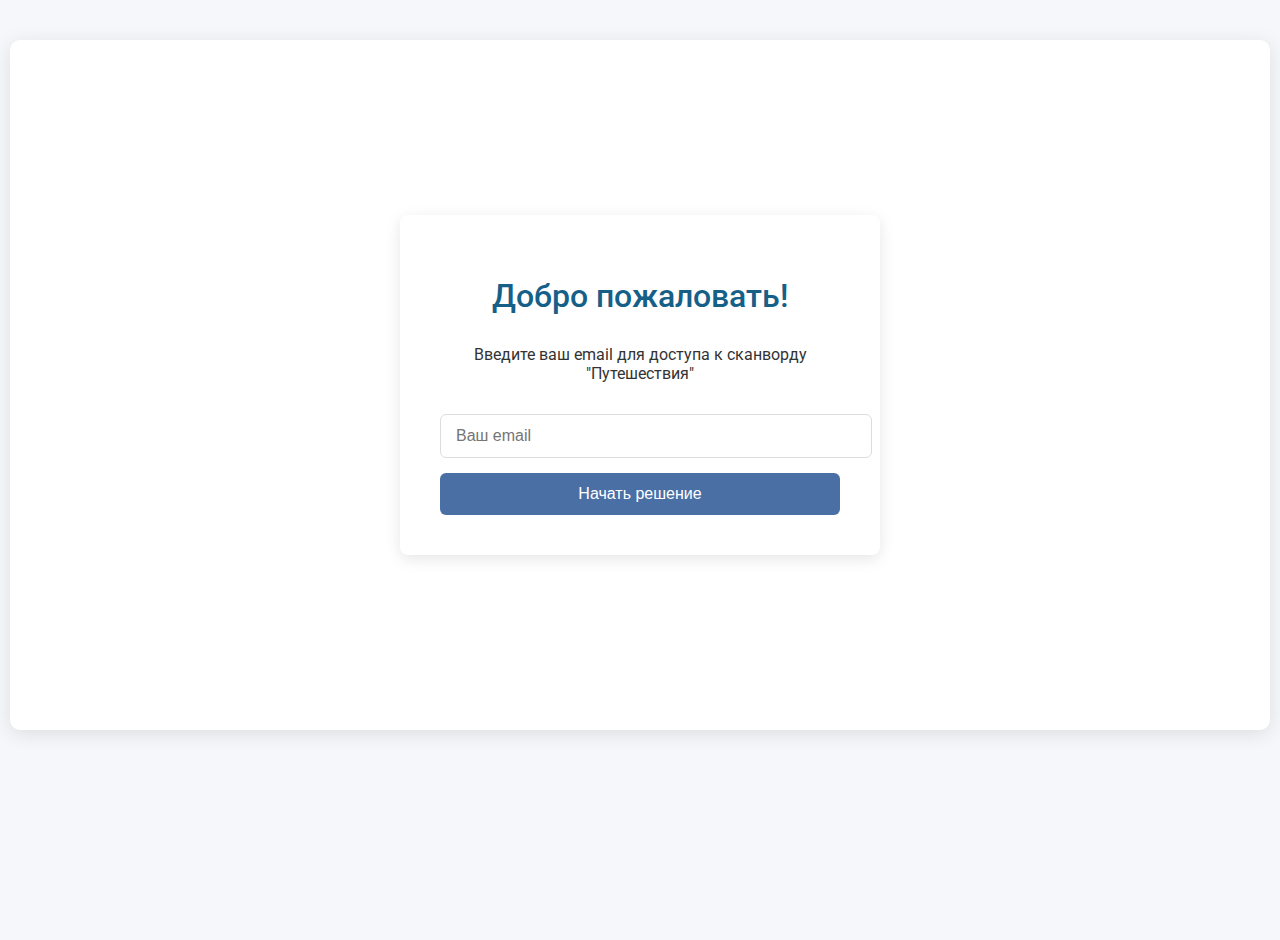
<file: index.html>
<!DOCTYPE html>
<html lang="ru">
<head>
    <meta charset="UTF-8">
    <meta name="viewport" content="width=device-width, initial-scale=1.0">
    <title>Сканворд "Путешествия"</title>
    <link rel="stylesheet" href="https://fonts.googleapis.com/css2?family=Roboto:wght@300;400;500;700&display=swap">
    <link rel="stylesheet" href="styles.css">
</head>
<body>
<div class="container">
    <div id="auth-container">
        <div class="auth-form">
            <h1>Добро пожаловать!</h1>
            <p>Введите ваш email для доступа к сканворду "Путешествия"</p>
            <form id="auth-form">
                <input type="email" id="email" placeholder="Ваш email" required>
                <button type="submit">Начать решение</button>
            </form>
        </div>
    </div>

    <div id="crossword-container">
        <div class="crossword-header">
            <div class="user-info">
                <div class="user-avatar" id="user-avatar">U</div>
                <span id="user-email"></span>
            </div>
            <button id="logout-btn">Выйти</button>
        </div>

        <div class="level-selector">
            <button class="level-btn active" data-level="1">Уровень 1 (Легкий)</button>
            <button class="level-btn" data-level="2">Уровень 2 (Средний)</button>
        </div>

        <div class="crossword-wrapper">
            <div id="crossword"></div>

            <div class="clues-panel">
                <div class="clues-section">
                    <h3>По горизонтали:</h3>
                    <div id="across-clues"></div>
                </div>
                <div class="clues-section">
                    <h3>По вертикали:</h3>
                    <div id="down-clues"></div>
                </div>
            </div>
        </div>

        <div class="controls">
            <button class="control-btn" id="reveal-btn">Показать ответ</button>
            <button class="control-btn" id="new-game-btn">Новая игра</button>
        </div>
    </div>
</div>

<script src="https://code.jquery.com/jquery-3.6.0.min.js"></script>
<script src="script.js"></script>
</body>
</html>
</file>
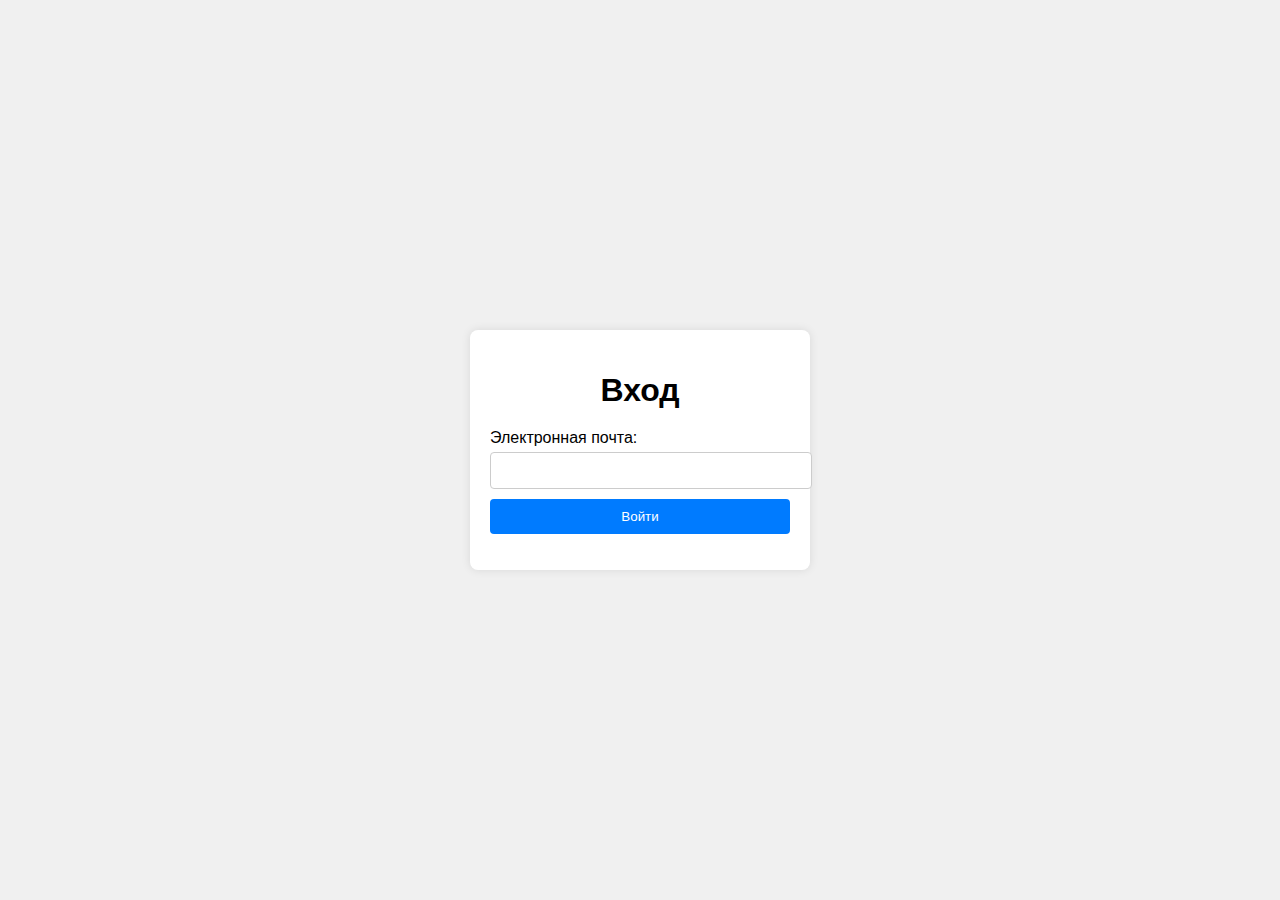
<file: public/index.html>
<!DOCTYPE html>
<html lang="ru">
<head>
    <meta charset="UTF-8">
    <title>Вход по электронной почте</title>
    <style>
        body {
            font-family: Arial, sans-serif;
            background-color: #f0f0f0;
            display: flex;
            justify-content: center;
            align-items: center;
            height: 100vh;
            margin: 0;
        }

        .container {
            background-color: #fff;
            padding: 20px;
            border-radius: 8px;
            box-shadow: 0 0 10px rgba(0, 0, 0, 0.1);
            width: 300px;
        }

        h1 {
            text-align: center;
            margin-bottom: 20px;
        }

        label {
            display: block;
            margin-bottom: 5px;
        }

        input[type="email"] {
            width: 100%;
            padding: 10px;
            margin-bottom: 10px;
            border: 1px solid #ccc;
            border-radius: 4px;
        }

        button {
            width: 100%;
            padding: 10px;
            background-color: #007bff;
            color: #fff;
            border: none;
            border-radius: 4px;
            cursor: pointer;
        }

        button:hover {
            background-color: #0056b3;
        }

        #message {
            text-align: center;
            margin-top: 10px;
        }

        .error {
            color: red;
        }
    </style>
</head>
<body>
<div class="container">
    <h1>Вход</h1>
    <form id="loginForm">
        <label for="email">Электронная почта:</label>
        <input type="email" id="email" name="email" required>
        <button type="submit">Войти</button>
    </form>
    <p id="message"></p>
    <p class="error" style="display: none;"></p> <!-- Скрытый элемент для линтера -->
</div>
<script>
    // Обработка отправки формы
    document.getElementById('loginForm').addEventListener('submit', async (event) => {
        event.preventDefault();
        const email = document.getElementById('email').value;
        const messageElement = document.getElementById('message');

        try {
            const response = await fetch('/send-login-link', {
                method: 'POST',
                headers: {
                    'Content-Type': 'application/json'
                },
                body: JSON.stringify({ email })
            });
            const data = await response.json();
            if (response.ok && data.success) {
                window.location.href = data.redirect; // Перенаправление на dashboard
            } else {
                messageElement.textContent = data.message;
                messageElement.classList.add('error');
            }
        } catch (error) {
            messageElement.textContent = 'Ошибка подключения к серверу';
            messageElement.classList.add('error');
        }
    });
</script>
</body>
</html>
</file>
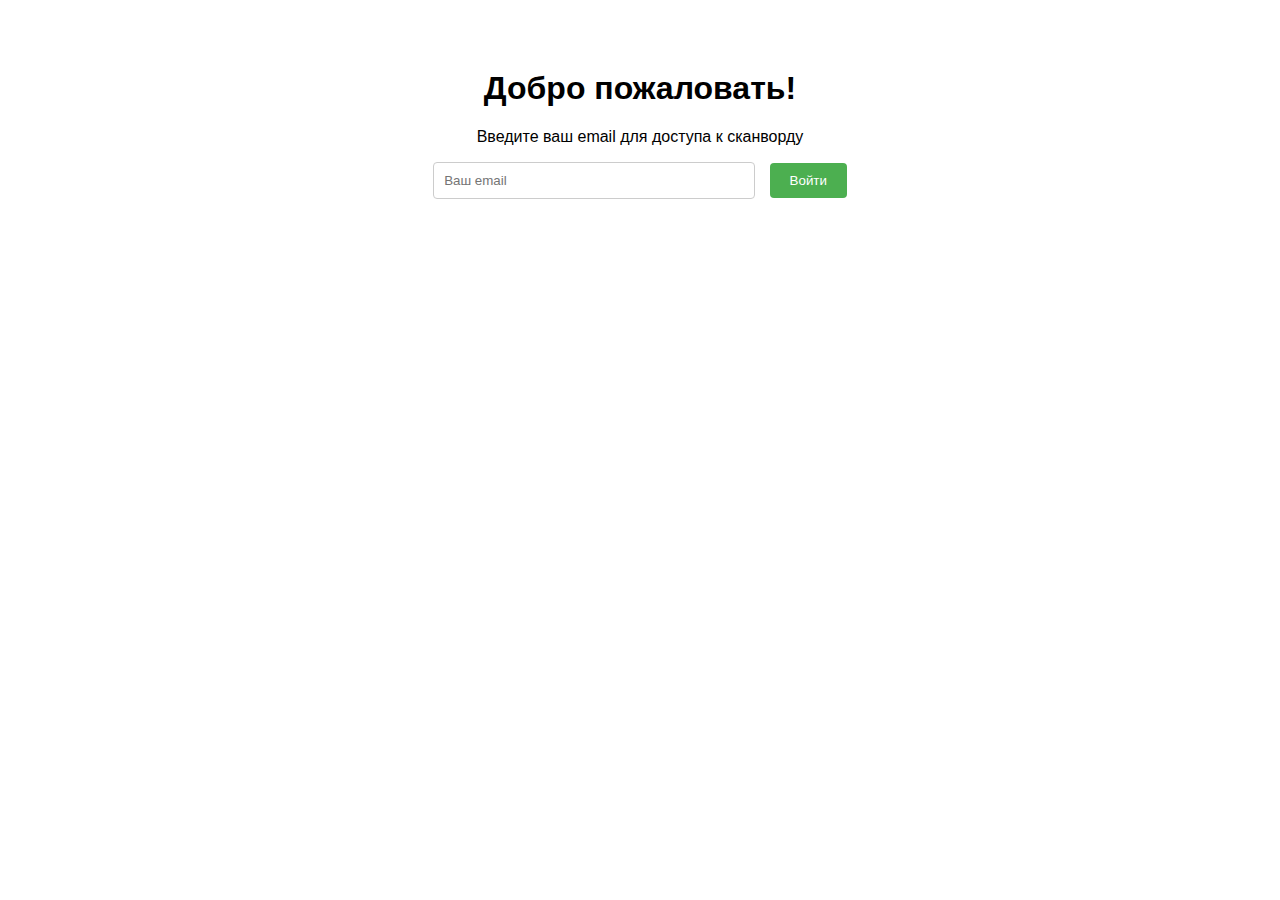
<file: PythonProject/index.html>
<!DOCTYPE html>
<html lang="ru">
<head>
    <meta charset="UTF-8">
    <meta name="viewport" content="width=device-width, initial-scale=1.0">
    <title>Сканворд онлайн</title>
    <link rel="stylesheet" href="style.css">
    <script src="https://code.jquery.com/jquery-3.6.0.min.js"></script>
</head>
<body>
    <div id="auth-container">
        <h1>Добро пожаловать!</h1>
        <p>Введите ваш email для доступа к сканворду</p>
        <form id="auth-form">
            <input type="email" id="email" placeholder="Ваш email" required>
            <button type="submit">Войти</button>
        </form>
    </div>

    <div id="crossword-container" style="display: none;">
        <h1>Сканворд</h1>
        <div id="crossword"></div>
        <button id="logout-btn">Выйти</button>
    </div>

    <script src="script.js"></script>
</body>
</html>
</file>
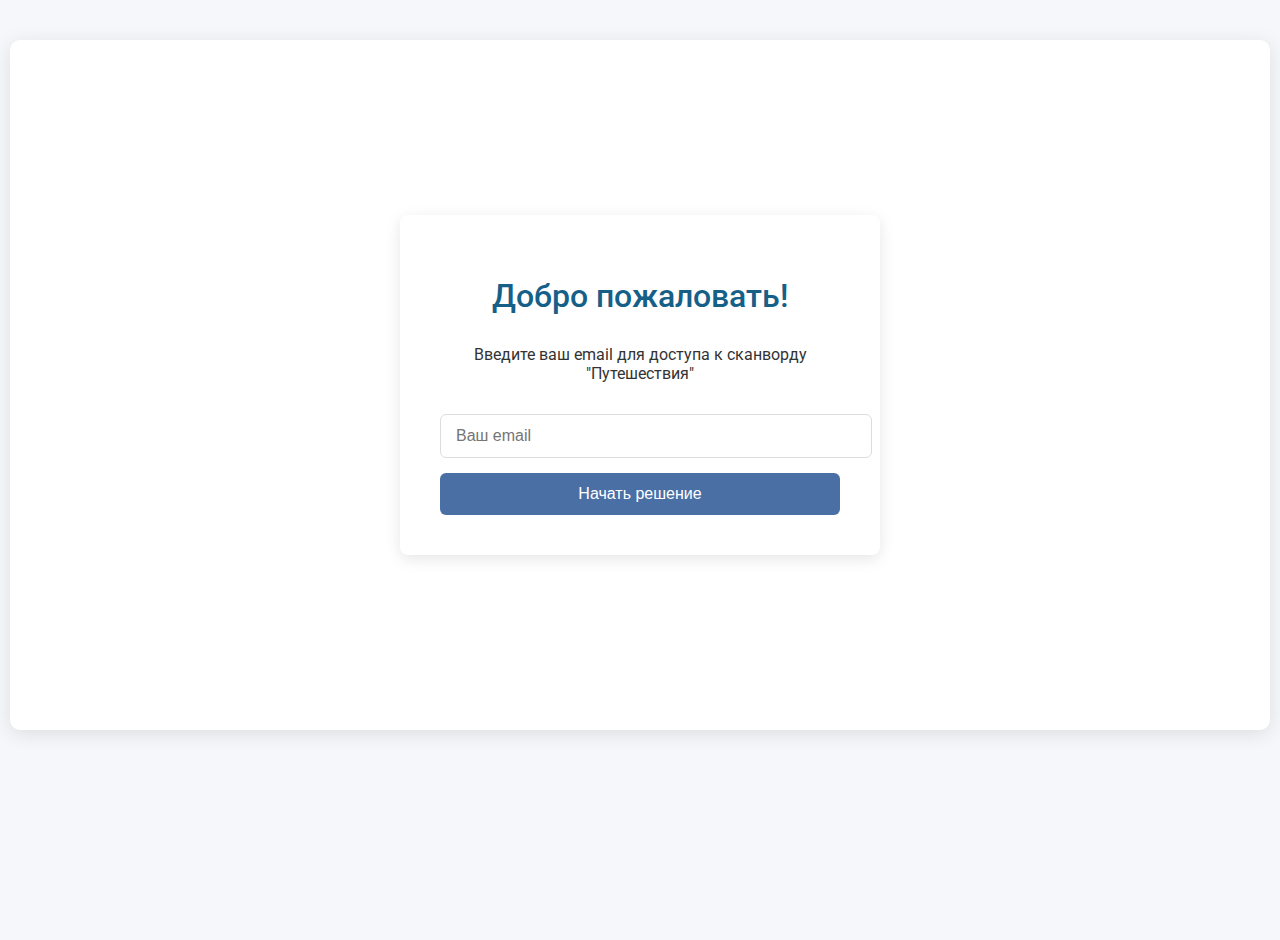
<file: 1.html>
<!DOCTYPE html>
<html lang="ru">
<head>
    <meta charset="UTF-8">
    <meta name="viewport" content="width=device-width, initial-scale=1.0">
    <title>Сканворд "Путешествия"</title>
    <link rel="stylesheet" href="https://fonts.googleapis.com/css2?family=Roboto:wght@300;400;500;700&display=swap">
    <link rel="stylesheet" href="style.css">
</head>
<body>
<div class="container">
    <div id="auth-container">
        <div class="auth-form">
            <h1>Добро пожаловать!</h1>
            <p>Введите ваш email для доступа к сканворду "Путешествия"</p>
            <form id="auth-form">
                <input type="email" id="email" placeholder="Ваш email" required>
                <button type="submit">Начать решение</button>
            </form>
        </div>
    </div>

    <div id="crossword-container">
        <div class="crossword-header">
            <div class="user-info">
                <div class="user-avatar" id="user-avatar">U</div>
                <div>
                    <span id="user-email"></span>
                    <div class="coin-balance">
                        🪙 <span id="user-coins">0</span>
                    </div>
                </div>
            </div>
            <button id="logout-btn">Выйти</button>
        </div>

        <div class="level-selector">
            <button class="level-btn active" data-level="1">Уровень 1 (Легкий)</button>
            <button class="level-btn" data-level="2">Уровень 2 (Средний)</button>
        </div>

        <div class="crossword-wrapper">
            <div id="crossword"></div>

            <div class="clues-panel">
                <div class="clues-section">
                    <h3>По горизонтали:</h3>
                    <div id="across-clues"></div>
                </div>
                <div class="clues-section">
                    <h3>По вертикали:</h3>
                    <div id="down-clues"></div>
                </div>
            </div>
        </div>

        <div class="controls">
            <button class="control-btn" id="reveal-btn">Показать ответ</button>
            <button class="control-btn" id="new-game-btn">Новая игра</button>
        </div>
    </div>
</div>

<script src="https://code.jquery.com/jquery-3.6.0.min.js"></script>
<script src="script.js"></script>
</body>
</html>
</file>
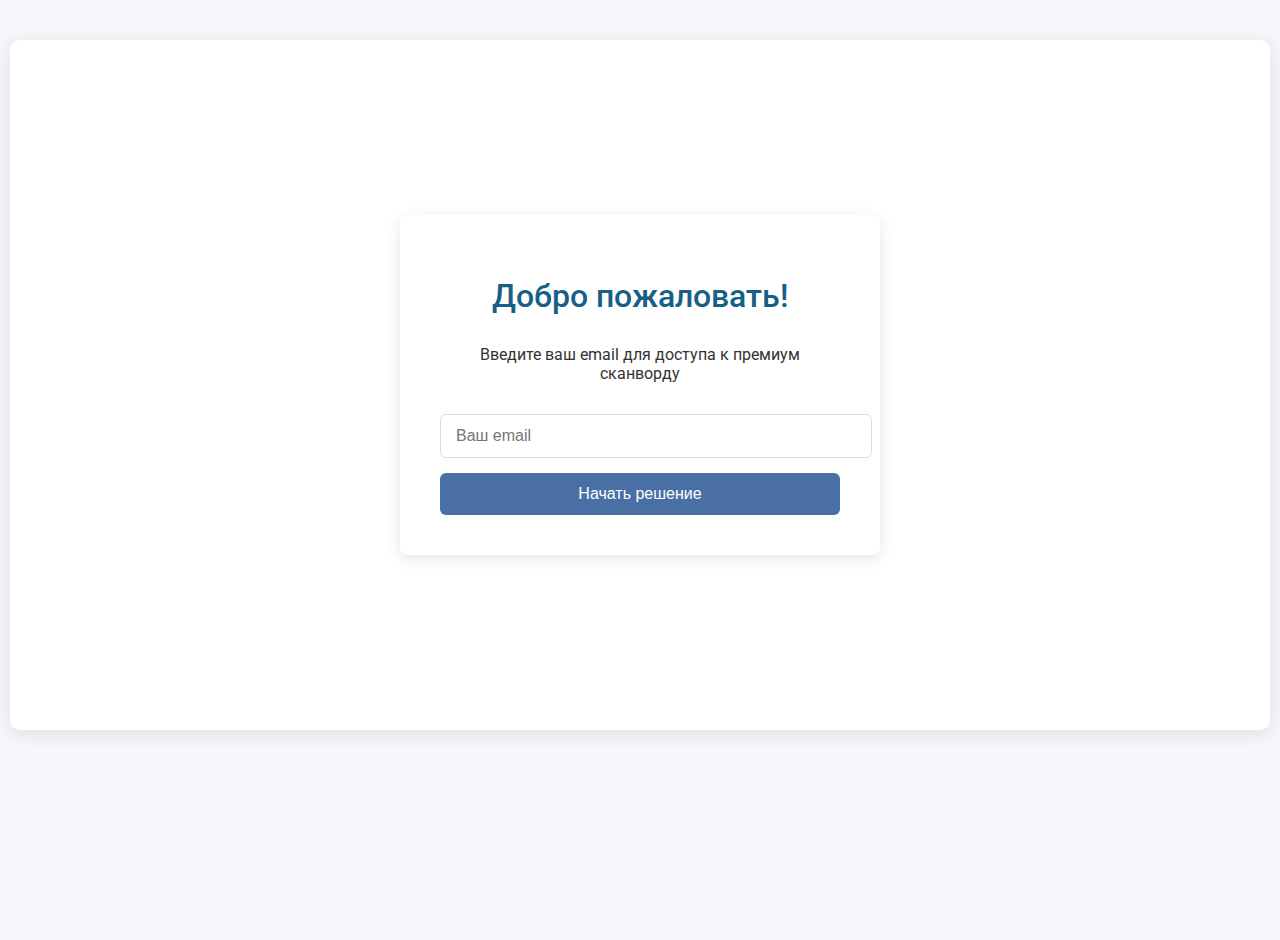
<file: croswodr.html>
<!DOCTYPE html>
<html lang="ru">
<head>
    <meta charset="UTF-8">
    <meta name="viewport" content="width=device-width, initial-scale=1.0">
    <title>Премиум Сканворд</title>
    <link rel="stylesheet" href="https://fonts.googleapis.com/css2?family=Roboto:wght@300;400;500;700&display=swap">
    <style>
        :root {
            --primary-color: #4a6fa5;
            --secondary-color: #166088;
            --accent-color: #4fc3f7;
            --text-color: #333;
            --light-bg: #f5f7fa;
            --cell-size: 35px;
            --correct-color: #4CAF50;
            --incorrect-color: #f44336;
        }

        body {
            font-family: 'Roboto', sans-serif;
            background-color: var(--light-bg);
            color: var(--text-color);
            margin: 0;
            padding: 20px;
            display: flex;
            flex-direction: column;
            align-items: center;
            min-height: 100vh;
        }

        .container {
            width: 100%;
            max-width: 1200px;
            background: white;
            border-radius: 10px;
            box-shadow: 0 4px 20px rgba(0, 0, 0, 0.1);
            padding: 30px;
            margin-top: 20px;
        }

        h1 {
            color: var(--secondary-color);
            text-align: center;
            margin-bottom: 30px;
            font-weight: 500;
        }

        /* Стили авторизации */
        #auth-container {
            display: flex;
            flex-direction: column;
            align-items: center;
            justify-content: center;
            height: 70vh;
        }

        .auth-form {
            background: white;
            padding: 40px;
            border-radius: 8px;
            box-shadow: 0 4px 15px rgba(0, 0, 0, 0.1);
            width: 100%;
            max-width: 400px;
            text-align: center;
        }

        .auth-form input {
            width: 100%;
            padding: 12px 15px;
            margin: 15px 0;
            border: 1px solid #ddd;
            border-radius: 6px;
            font-size: 16px;
            transition: border 0.3s;
        }

        .auth-form input:focus {
            border-color: var(--primary-color);
            outline: none;
        }

        .auth-form button {
            width: 100%;
            padding: 12px;
            background: var(--primary-color);
            color: white;
            border: none;
            border-radius: 6px;
            font-size: 16px;
            cursor: pointer;
            transition: background 0.3s;
        }

        .auth-form button:hover {
            background: var(--secondary-color);
        }

        /* Стили сканворда */
        #crossword-container {
            display: none;
        }

        .crossword-header {
            display: flex;
            justify-content: space-between;
            align-items: center;
            margin-bottom: 20px;
        }

        .user-info {
            display: flex;
            align-items: center;
            gap: 10px;
        }

        .user-avatar {
            width: 40px;
            height: 40px;
            background: var(--primary-color);
            color: white;
            border-radius: 50%;
            display: flex;
            align-items: center;
            justify-content: center;
            font-weight: bold;
        }

        #logout-btn {
            background: #e74c3c;
            color: white;
            border: none;
            padding: 8px 16px;
            border-radius: 6px;
            cursor: pointer;
            transition: background 0.3s;
        }

        #logout-btn:hover {
            background: #c0392b;
        }

        .crossword-wrapper {
            display: flex;
            gap: 30px;
            flex-wrap: wrap;
        }

        #crossword {
            display: grid;
            grid-template-columns: repeat(20, var(--cell-size));
            grid-template-rows: repeat(20, var(--cell-size));
            gap: 2px;
            margin: 0 auto;
        }

        .cell {
            width: var(--cell-size);
            height: var(--cell-size);
            border: 1px solid #ddd;
            display: flex;
            align-items: center;
            justify-content: center;
            background-color: white;
            position: relative;
            font-weight: bold;
            transition: all 0.2s;
        }

        .cell:hover {
            transform: scale(1.05);
            z-index: 1;
            box-shadow: 0 0 10px rgba(0, 0, 0, 0.1);
        }

        .cell input {
            width: 100%;
            height: 100%;
            border: none;
            text-align: center;
            font-size: 18px;
            text-transform: uppercase;
            background: transparent;
            font-weight: bold;
        }

        .cell input:focus {
            outline: none;
            background-color: rgba(74, 111, 165, 0.1);
        }

        .cell.black {
            background-color: #2c3e50;
            border-color: #2c3e50;
        }

        .cell-number {
            position: absolute;
            top: 2px;
            left: 2px;
            font-size: 10px;
            color: var(--primary-color);
        }

        .clues-panel {
            flex: 1;
            min-width: 300px;
            background: white;
            padding: 20px;
            border-radius: 8px;
            box-shadow: 0 2px 10px rgba(0, 0, 0, 0.05);
        }

        .clues-section {
            margin-bottom: 20px;
        }

        .clues-section h3 {
            color: var(--secondary-color);
            border-bottom: 2px solid var(--accent-color);
            padding-bottom: 5px;
            margin-bottom: 15px;
        }

        .clue {
            margin-bottom: 8px;
            cursor: pointer;
            padding: 5px;
            border-radius: 4px;
            transition: background 0.2s;
        }

        .clue:hover {
            background: rgba(74, 111, 165, 0.1);
        }

        .clue-number {
            font-weight: bold;
            color: var(--primary-color);
            margin-right: 5px;
        }

        .active-clue {
            background: rgba(74, 111, 165, 0.2);
            font-weight: 500;
        }

        .controls {
            display: flex;
            justify-content: center;
            gap: 15px;
            margin-top: 30px;
        }

        .control-btn {
            padding: 10px 20px;
            background: var(--primary-color);
            color: white;
            border: none;
            border-radius: 6px;
            cursor: pointer;
            transition: background 0.3s;
        }

        .control-btn:hover {
            background: var(--secondary-color);
        }

        #reveal-btn {
            background: #FF9800;
        }

        #reveal-btn:hover {
            background: #F57C00;
        }

        #new-game-btn {
            background: #9C27B0;
        }

        #new-game-btn:hover {
            background: #7B1FA2;
        }

        .timer {
            font-size: 18px;
            font-weight: bold;
            color: var(--secondary-color);
            margin-left: auto;
        }

        .correct {
            color: var(--correct-color);
        }

        .incorrect {
            color: var(--incorrect-color);
        }

        @media (max-width: 768px) {
            :root {
                --cell-size: 30px;
            }

            .crossword-wrapper {
                flex-direction: column;
            }

            #crossword {
                grid-template-columns: repeat(15, var(--cell-size));
                grid-template-rows: repeat(15, var(--cell-size));
            }
        }
    </style>
</head>
<body>
    <div class="container">
        <div id="auth-container">
            <div class="auth-form">
                <h1>Добро пожаловать!</h1>
                <p>Введите ваш email для доступа к премиум сканворду</p>
                <form id="auth-form">
                    <input type="email" id="email" placeholder="Ваш email" required>
                    <button type="submit">Начать решение</button>
                </form>
            </div>
        </div>

        <div id="crossword-container">
            <div class="crossword-header">
                <div class="user-info">
                    <div class="user-avatar" id="user-avatar">U</div>
                    <span id="user-email"></span>
                </div>
                <div class="timer" id="timer">00:00:00</div>
                <button id="logout-btn">Выйти</button>
            </div>

            <div class="crossword-wrapper">
                <div id="crossword"></div>

                <div class="clues-panel">
                    <div class="clues-section">
                        <h3>По горизонтали:</h3>
                        <div id="across-clues"></div>
                    </div>
                    <div class="clues-section">
                        <h3>По вертикали:</h3>
                        <div id="down-clues"></div>
                    </div>
                </div>
            </div>

            <div class="controls">
                <button class="control-btn" id="check-btn">Проверить</button>
                <button class="control-btn" id="reveal-btn">Показать ответ</button>
                <button class="control-btn" id="new-game-btn">Новая игра</button>
            </div>
        </div>
    </div>

    <script src="https://code.jquery.com/jquery-3.6.0.min.js"></script>
    <script>
        $(document).ready(function() {
            // Глобальные переменные
            let words = [];
            let timerInterval;
            let seconds = 0;
            let currentCrossword = null;

            // Проверка авторизации
            const userEmail = localStorage.getItem('crosswordUserEmail');
            if (userEmail) {
                showCrossword(userEmail);
            }

            // Обработка формы авторизации
            $('#auth-form').submit(function(e) {
                e.preventDefault();
                const email = $('#email').val().trim();

                if (email) {
                    localStorage.setItem('crosswordUserEmail', email);
                    showCrossword(email);
                }
            });

            // Выход из системы
            $('#logout-btn').click(function() {
                localStorage.removeItem('crosswordUserEmail');
                location.reload();
            });

            // Функция показа сканворда
            function showCrossword(email) {
                $('#auth-container').hide();
                $('#crossword-container').show();
                $('#user-email').text(email);
                $('#user-avatar').text(email.charAt(0).toUpperCase());

                startTimer();
                generateCrossword();
            }

            // Таймер
            function startTimer() {
                clearInterval(timerInterval);
                seconds = 0;
                updateTimerDisplay();
                timerInterval = setInterval(function() {
                    seconds++;
                    updateTimerDisplay();
                }, 1000);
            }

            function updateTimerDisplay() {
                const hours = Math.floor(seconds / 3600).toString().padStart(2, '0');
                const minutes = Math.floor((seconds % 3600) / 60).toString().padStart(2, '0');
                const secs = (seconds % 60).toString().padStart(2, '0');
                $('#timer').text(`${hours}:${minutes}:${secs}`);
            }

            // Генерация сканворда
            function generateCrossword() {
                currentCrossword = {
                    grid: [],
                    words: []
                };

                const crossword = $('#crossword');
                crossword.empty();

                // Размер сетки
                const rows = 20;
                const cols = 20;

                // Список слов для сканворда
                words = [
                    // По горизонтали
                    { word: "ПРОГРАММИРОВАНИЕ", clue: "Процесс создания компьютерных программ", row: 1, col: 3, direction: "across" },
                    { word: "АЛГОРИТМ", clue: "Последовательность действий для решения задачи", row: 3, col: 5, direction: "across" },
                    { word: "КОМПИЛЯТОР", clue: "Программа, переводящая код в машинный язык", row: 5, col: 2, direction: "across" },
                    { word: "ФУНКЦИЯ", clue: "Подпрограмма, выполняющая определенную задачу", row: 7, col: 8, direction: "across" },
                    { word: "БАЗАДАННЫХ", clue: "Структурированный набор данных", row: 9, col: 6, direction: "across" },
                    { word: "ИНТЕРФЕЙС", clue: "Средство взаимодействия между системами", row: 11, col: 4, direction: "across" },
                    { word: "СЕРВЕР", clue: "Компьютер, предоставляющий услуги другим компьютерам", row: 13, col: 7, direction: "across" },

                    // По вертикали
                    { word: "ПИТОН", clue: "Популярный язык программирования", row: 2, col: 4, direction: "down" },
                    { word: "ЖАВАСКРИПТ", clue: "Язык для веб-разработки", row: 1, col: 10, direction: "down" },
                    { word: "СИНТАКСИС", clue: "Правила написания кода", row: 2, col: 15, direction: "down" },
                    { word: "ОБЪЕКТ", clue: "Экземпляр класса в ООП", row: 4, col: 12, direction: "down" },
                    { word: "ЦИКЛ", clue: "Конструкция для повторения действий", row: 6, col: 9, direction: "down" },
                    { word: "МАССИВ", clue: "Структура данных для хранения элементов", row: 8, col: 6, direction: "down" },
                    { word: "КОД", clue: "Набор инструкций для компьютера", row: 10, col: 3, direction: "down" }
                ];

                currentCrossword.words = words;

                // Создаем сетку
                for (let row = 0; row < rows; row++) {
                    currentCrossword.grid[row] = [];
                    for (let col = 0; col < cols; col++) {
                        const cell = $('<div>').addClass('cell');
                        crossword.append(cell);
                        currentCrossword.grid[row][col] = {
                            element: cell,
                            isBlack: false,
                            words: []
                        };
                    }
                }

                // Размещаем слова
                let wordNumber = 1;
                const acrossClues = $('#across-clues');
                const downClues = $('#down-clues');
                acrossClues.empty();
                downClues.empty();

                words.forEach(wordObj => {
                    const { word, clue, row, col, direction } = wordObj;
                    const wordLength = word.length;

                    // Добавляем подсказку
                    const clueElement = $('<div>')
                        .addClass('clue')
                        .attr('data-word', `${direction}-${wordNumber}`)
                        .html(`<span class="clue-number">${wordNumber}.</span> ${clue}`)
                        .click(function() {
                            highlightWord(wordObj);
                        });

                    if (direction === "across") {
                        acrossClues.append(clueElement);
                    } else {
                        downClues.append(clueElement);
                    }

                    // Размещаем слово в сетке
                    for (let i = 0; i < wordLength; i++) {
                        const currentRow = direction === "down" ? row + i - 1 : row - 1;
                        const currentCol = direction === "across" ? col + i - 1 : col - 1;

                        const cellData = currentCrossword.grid[currentRow][currentCol];
                        cellData.isBlack = false;

                        // Добавляем номер слова
                        if (i === 0) {
                            cellData.element.append($('<span>').addClass('cell-number').text(wordNumber));
                        }

                        // Создаем input для буквы
                        if (!cellData.element.children('input').length) {
                            const input = $('<input>')
                                .attr('type', 'text')
                                .attr('maxlength', '1')
                                .attr('data-row', currentRow)
                                .attr('data-col', currentCol)
                                .attr('data-word', `${direction}-${wordNumber}`);
                            cellData.element.append(input);
                        }

                        // Добавляем информацию о слове в ячейку
                        cellData.words.push({
                            wordObj,
                            position: i,
                            wordNumber
                        });
                    }

                    wordNumber++;
                });

                // Заполняем остальные клетки как черные
                for (let row = 0; row < rows; row++) {
                    for (let col = 0; col < cols; col++) {
                        if (currentCrossword.grid[row][col].words.length === 0) {
                            currentCrossword.grid[row][col].isBlack = true;
                            currentCrossword.grid[row][col].element.addClass('black');
                        }
                    }
                }

                // Навигация по сканворду
                $('.cell input').on('input', function() {
                    const direction = $(this).data('word').split('-')[0];
                    const wordNum = $(this).data('word').split('-')[1];
                    const row = parseInt($(this).data('row'));
                    const col = parseInt($(this).data('col'));

                    // Автопереход к следующей ячейке
                    const nextCell = getNextCell(row, col, direction);
                    if (nextCell) {
                        nextCell.focus();
                    }
                });

                // Подсветка слова при клике на ячейку
                $('.cell input').on('click', function() {
                    const wordId = $(this).data('word');
                    if (wordId) {
                        const wordObj = words.find(w =>
                            `${w.direction}-${words.indexOf(w) + 1}` === wordId
                        );
                        if (wordObj) {
                            highlightWord(wordObj);
                        }
                    }
                });
            }

            // Функция подсветки слова
            function highlightWord(wordObj) {
                const { word, row, col, direction } = wordObj;
                const wordLength = word.length;
                const wordNum = words.indexOf(wordObj) + 1;

                // Снимаем подсветку
                $('.cell').removeClass('active-cell');
                $('.clue').removeClass('active-clue');

                // Подсвечиваем ячейки
                for (let i = 0; i < wordLength; i++) {
                    const currentRow = direction === "down" ? row + i - 1 : row - 1;
                    const currentCol = direction === "across" ? col + i - 1 : col - 1;

                    currentCrossword.grid[currentRow][currentCol].element.addClass('active-cell');
                }

                // Подсвечиваем подсказку
                $(`.clue[data-word="${direction}-${wordNum}"]`).addClass('active-clue');
            }

            // Функция получения следующей ячейки
            function getNextCell(row, col, direction) {
                let nextRow = row;
                let nextCol = col;

                if (direction === "across") {
                    nextCol += 1;
                } else {
                    nextRow += 1;
                }

                if (nextRow >= 0 && nextRow < 20 && nextCol >= 0 && nextCol < 20) {
                    const nextCellData = currentCrossword.grid[nextRow][nextCol];
                    if (!nextCellData.isBlack && nextCellData.element.children('input').length) {
                        return nextCellData.element.children('input');
                    }
                }
                return null;
            }

            // Кнопка проверки
            $('#check-btn').click(function() {
                let allCorrect = true;
                let checkedWords = new Set();

                // Проверяем все заполненные ячейки
                $('.cell input').each(function() {
                    const wordId = $(this).data('word');
                    const row = parseInt($(this).data('row'));
                    const col = parseInt($(this).data('col'));

                    if (wordId && $(this).val()) {
                        const wordObj = words.find(w =>
                            `${w.direction}-${words.indexOf(w) + 1}` === wordId
                        );

                        if (wordObj && !checkedWords.has(wordObj.word)) {
                            const wordCorrect = checkWord(wordObj);
                            if (!wordCorrect) {
                                allCorrect = false;
                            }
                            checkedWords.add(wordObj.word);
                        }
                    }
                });

                if (allCorrect) {
                    setTimeout(() => {
                        alert('Поздравляем! Вы успешно решили сканворд!');
                        clearInterval(timerInterval);
                    }, 300);
                }
            });

            // Проверка одного слова
            function checkWord(wordObj) {
                const { word, row, col, direction } = wordObj;
                const wordLength = word.length;
                let isCorrect = true;

                for (let i = 0; i < wordLength; i++) {
                    const currentRow = direction === "down" ? row + i - 1 : row - 1;
                    const currentCol = direction === "across" ? col + i - 1 : col - 1;

                    const cellData = currentCrossword.grid[currentRow][currentCol];
                    const input = cellData.element.children('input');
                    const userChar = input.val().toUpperCase();
                    const correctChar = word[i];

                    if (userChar === correctChar) {
                        input.addClass('correct').removeClass('incorrect');
                    } else if (userChar) {
                        input.addClass('incorrect').removeClass('correct');
                        isCorrect = false;
                    } else {
                        input.removeClass('correct').removeClass('incorrect');
                        isCorrect = false;
                    }
                }

                return isCorrect;
            }

            // Кнопка показа ответа
            $('#reveal-btn').click(function() {
                const activeClue = $('.active-clue');
                if (activeClue.length) {
                    const wordId = activeClue.data('word');
                    const wordObj = words.find(w =>
                        `${w.direction}-${words.indexOf(w) + 1}` === wordId
                    );

                    if (wordObj) {
                        revealWord(wordObj);
                    }
                } else {
                    alert('Выберите слово для раскрытия (кликните на подсказку или ячейку)');
                }
            });

            // Раскрытие одного слова
            function revealWord(wordObj) {
                const { word, row, col, direction } = wordObj;
                const wordLength = word.length;

                for (let i = 0; i < wordLength; i++) {
                    const currentRow = direction === "down" ? row + i - 1 : row - 1;
                    const currentCol = direction === "across" ? col + i - 1 : col - 1;

                    const cellData = currentCrossword.grid[currentRow][currentCol];
                    const input = cellData.element.children('input');

                    input.val(word[i])
                        .addClass('correct')
                        .removeClass('incorrect');
                }
            }

            // Новая игра
            $('#new-game-btn').click(function() {
                if (confirm('Начать новую игру? Текущий прогресс будет потерян.')) {
                    generateCrossword();
                    startTimer();
                }
            });
        });
    </script>
</body>
</html>
</file>
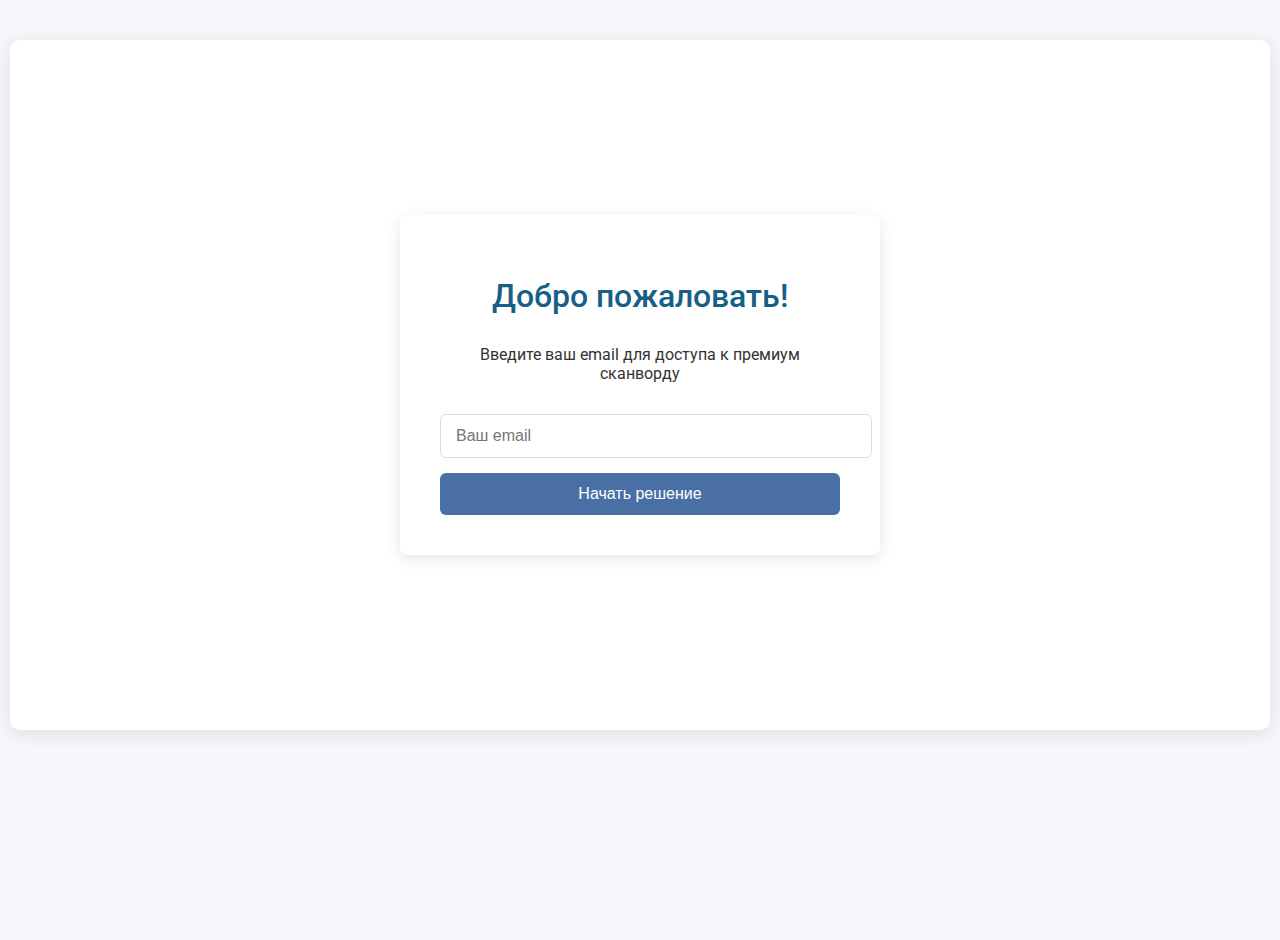
<file: deepseek_html_20250523_7a19e6.html>
<!DOCTYPE html>
<html lang="ru">
<head>
    <meta charset="UTF-8">
    <meta name="viewport" content="width=device-width, initial-scale=1.0">
    <title>Премиум Сканворд</title>
    <link rel="stylesheet" href="https://fonts.googleapis.com/css2?family=Roboto:wght@300;400;500;700&display=swap">
    <link rel="stylesheet" href="style.css">
</head>
<body>
    <div class="container">
        <div id="auth-container">
            <div class="auth-form">
                <h1>Добро пожаловать!</h1>
                <p>Введите ваш email для доступа к премиум сканворду</p>
                <form id="auth-form">
                    <input type="email" id="email" placeholder="Ваш email" required>
                    <button type="submit">Начать решение</button>
                </form>
            </div>
        </div>

        <div id="crossword-container">
            <div class="crossword-header">
                <div class="user-info">
                    <div class="user-avatar" id="user-avatar">U</div>
                    <span id="user-email"></span>
                </div>
                <div class="timer" id="timer">00:00:00</div>
                <button id="logout-btn">Выйти</button>
            </div>

            <div class="crossword-wrapper">
                <div id="crossword"></div>
                <div class="clues-panel">
                    <div class="clues-section">
                        <h3>По горизонтали:</h3>
                        <div id="across-clues"></div>
                    </div>
                    <div class="clues-section">
                        <h3>По вертикали:</h3>
                        <div id="down-clues"></div>
                    </div>
                </div>
            </div>

            <div class="controls">
                <button class="control-btn" id="reveal-btn">Показать ответ</button>
                <button class="control-btn" id="new-game-btn">Новая игра</button>
            </div>
        </div>
    </div>

    <script src="https://code.jquery.com/jquery-3.6.0.min.js"></script>
    <script src="script.js"></script>
</body>
</html>
</file>
<file: styles.css>
:root {
    --primary-color: #4a6fa5;
    --secondary-color: #166088;
    --accent-color: #4fc3f7;
    --text-color: #333;
    --light-bg: #f5f7fa;
    --cell-size: 35px;
    --correct-color: #4CAF50;
    --incorrect-color: #f44336;
}

body {
    font-family: 'Roboto', sans-serif;
    background-color: var(--light-bg);
    color: var(--text-color);
    margin: 0;
    padding: 20px;
    display: flex;
    flex-direction: column;
    align-items: center;
    min-height: 100vh;
}

.container {
    width: 100%;
    max-width: 1200px;
    background: white;
    border-radius: 10px;
    box-shadow: 0 4px 20px rgba(0, 0, 0, 0.1);
    padding: 30px;
    margin-top: 20px;
}

h1 {
    color: var(--secondary-color);
    text-align: center;
    margin-bottom: 30px;
    font-weight: 500;
}

/* Стили авторизации */
#auth-container {
    display: flex;
    flex-direction: column;
    align-items: center;
    justify-content: center;
    height: 70vh;
}

.auth-form {
    background: white;
    padding: 40px;
    border-radius: 8px;
    box-shadow: 0 4px 15px rgba(0, 0, 0, 0.1);
    width: 100%;
    max-width: 400px;
    text-align: center;
}

.auth-form input {
    width: 100%;
    padding: 12px 15px;
    margin: 15px 0;
    border: 1px solid #ddd;
    border-radius: 6px;
    font-size: 16px;
    transition: border 0.3s;
}

.auth-form input:focus {
    border-color: var(--primary-color);
    outline: none;
}

.auth-form button {
    width: 100%;
    padding: 12px;
    background: var(--primary-color);
    color: white;
    border: none;
    border-radius: 6px;
    font-size: 16px;
    cursor: pointer;
    transition: background 0.3s;
}

.auth-form button:hover {
    background: var(--secondary-color);
}

/* Стили сканворда */
#crossword-container {
    display: none;
}

.crossword-header {
    display: flex;
    justify-content: space-between;
    align-items: center;
    margin-bottom: 20px;
}

.user-info {
    display: flex;
    align-items: center;
    gap: 10px;
}

.user-avatar {
    width: 40px;
    height: 40px;
    background: var(--primary-color);
    color: white;
    border-radius: 50%;
    display: flex;
    align-items: center;
    justify-content: center;
    font-weight: bold;
}

#logout-btn {
    background: #e74c3c;
    color: white;
    border: none;
    padding: 8px 16px;
    border-radius: 6px;
    cursor: pointer;
    transition: background 0.3s;
}

#logout-btn:hover {
    background: #c0392b;
}

.crossword-wrapper {
    display: flex;
    gap: 30px;
    flex-wrap: wrap;
}

#crossword {
    display: grid;
    grid-template-columns: repeat(20, var(--cell-size));
    grid-template-rows: repeat(20, var(--cell-size));
    gap: 2px;
    margin: 0 auto;
}

.cell {
    width: var(--cell-size);
    height: var(--cell-size);
    border: 1px solid #ddd;
    display: flex;
    align-items: center;
    justify-content: center;
    background-color: white;
    position: relative;
    font-weight: bold;
    transition: all 0.2s;
}

.cell:hover {
    transform: scale(1.05);
    z-index: 1;
    box-shadow: 0 0 10px rgba(0, 0, 0, 0.1);
}

.cell input {
    width: 100%;
    height: 100%;
    border: none;
    text-align: center;
    font-size: 18px;
    text-transform: uppercase;
    background: transparent;
    font-weight: bold;
}

.cell input:focus {
    outline: none;
    background-color: rgba(74, 111, 165, 0.1);
}

.cell.black {
    background-color: #2c3e50;
    border-color: #2c3e50;
}

.cell-number {
    position: absolute;
    top: 2px;
    left: 2px;
    font-size: 10px;
    color: var(--primary-color);
}

.clues-panel {
    flex: 1;
    min-width: 300px;
    background: white;
    padding: 20px;
    border-radius: 8px;
    box-shadow: 0 2px 10px rgba(0, 0, 0, 0.05);
}

.clues-section {
    margin-bottom: 20px;
}

.clues-section h3 {
    color: var(--secondary-color);
    border-bottom: 2px solid var(--accent-color);
    padding-bottom: 5px;
    margin-bottom: 15px;
}

.clue {
    margin-bottom: 8px;
    cursor: pointer;
    padding: 5px;
    border-radius: 4px;
    transition: background 0.2s;
}

.clue:hover {
    background: rgba(74, 111, 165, 0.1);
}

.clue-number {
    font-weight: bold;
    color: var(--primary-color);
    margin-right: 5px;
}

.active-clue {
    background: rgba(74, 111, 165, 0.2);
    font-weight: 500;
}

.controls {
    display: flex;
    justify-content: center;
    gap: 15px;
    margin-top: 30px;
}

.control-btn {
    padding: 10px 20px;
    background: var(--primary-color);
    color: white;
    border: none;
    border-radius: 6px;
    cursor: pointer;
    transition: background 0.3s;
}

.control-btn:hover {
    background: var(--secondary-color);
}

#reveal-btn {
    background: #FF9800;
}

#reveal-btn:hover {
    background: #F57C00;
}

#new-game-btn {
    background: #9C27B0;
}

#new-game-btn:hover {
    background: #7B1FA2;
}

.correct {
    color: var(--correct-color);
}

.incorrect {
    color: var(--incorrect-color);
    background-color: rgba(244, 67, 54, 0.1);
}

.word-correct {
    background-color: rgba(76, 175, 80, 0.1);
}

.word-incorrect {
    background-color: rgba(244, 67, 54, 0.1);
}

/* Стили выбора уровня */
.level-selector {
    display: flex;
    justify-content: center;
    gap: 15px;
    margin-bottom: 20px;
}

.level-btn {
    padding: 10px 20px;
    background: #e0e0e0;
    border: none;
    border-radius: 6px;
    cursor: pointer;
    transition: all 0.3s;
    font-weight: 500;
}

.level-btn:hover {
    background: #d0d0d0;
}

.level-btn.active {
    background: var(--primary-color);
    color: white;
}

@media (max-width: 768px) {
    :root {
        --cell-size: 30px;
    }

    .crossword-wrapper {
        flex-direction: column;
    }

    #crossword {
        grid-template-columns: repeat(15, var(--cell-size));
        grid-template-rows: repeat(15, var(--cell-size));
    }

    .level-selector {
        flex-direction: column;
        align-items: center;
    }
}
</file>
<file: PythonProject/style.css>
body {
    font-family: Arial, sans-serif;
    max-width: 800px;
    margin: 0 auto;
    padding: 20px;
    text-align: center;
}

#auth-container {
    margin-top: 50px;
}

input[type="email"] {
    padding: 10px;
    width: 300px;
    margin-right: 10px;
    border: 1px solid #ccc;
    border-radius: 4px;
}

button {
    padding: 10px 20px;
    background-color: #4CAF50;
    color: white;
    border: none;
    border-radius: 4px;
    cursor: pointer;
}

button:hover {
    background-color: #45a049;
}

#crossword {
    display: grid;
    grid-template-columns: repeat(15, 30px);
    grid-template-rows: repeat(15, 30px);
    gap: 2px;
    margin: 30px auto;
    justify-content: center;
}

.cell {
    width: 30px;
    height: 30px;
    border: 1px solid #000;
    display: flex;
    align-items: center;
    justify-content: center;
    background-color: #f9f9f9;
    position: relative;
}

.cell input {
    width: 100%;
    height: 100%;
    border: none;
    text-align: center;
    font-size: 16px;
    text-transform: uppercase;
}

.cell.black {
    background-color: #000;
}

.cell-number {
    position: absolute;
    top: 0;
    left: 2px;
    font-size: 10px;
    color: #000;
}

#logout-btn {
    margin-top: 20px;
    background-color: #f44336;
}

#logout-btn:hover {
    background-color: #d32f2f;
}
</file>
<file: style.css>
:root {
    --primary-color: #4a6fa5;
    --secondary-color: #166088;
    --accent-color: #4fc3f7;
    --text-color: #333;
    --light-bg: #f5f7fa;
    --cell-size: 35px;
    --correct-color: #4CAF50;
    --incorrect-color: #f44336;
}

body {
    font-family: 'Roboto', sans-serif;
    background-color: var(--light-bg);
    color: var(--text-color);
    margin: 0;
    padding: 20px;
    display: flex;
    flex-direction: column;
    align-items: center;
    min-height: 100vh;
}

.container {
    width: 100%;
    max-width: 1200px;
    background: white;
    border-radius: 10px;
    box-shadow: 0 4px 20px rgba(0, 0, 0, 0.1);
    padding: 30px;
    margin-top: 20px;
}

h1 {
    color: var(--secondary-color);
    text-align: center;
    margin-bottom: 30px;
    font-weight: 500;
}

/* Стили авторизации */
#auth-container {
    display: flex;
    flex-direction: column;
    align-items: center;
    justify-content: center;
    height: 70vh;
}

.auth-form {
    background: white;
    padding: 40px;
    border-radius: 8px;
    box-shadow: 0 4px 15px rgba(0, 0, 0, 0.1);
    width: 100%;
    max-width: 400px;
    text-align: center;
}

.auth-form input {
    width: 100%;
    padding: 12px 15px;
    margin: 15px 0;
    border: 1px solid #ddd;
    border-radius: 6px;
    font-size: 16px;
    transition: border 0.3s;
}

.auth-form input:focus {
    border-color: var(--primary-color);
    outline: none;
}

.auth-form button {
    width: 100%;
    padding: 12px;
    background: var(--primary-color);
    color: white;
    border: none;
    border-radius: 6px;
    font-size: 16px;
    cursor: pointer;
    transition: background 0.3s;
}

.auth-form button:hover {
    background: var(--secondary-color);
}

/* Стили сканворда */
#crossword-container {
    display: none;
}

.crossword-header {
    display: flex;
    justify-content: space-between;
    align-items: center;
    margin-bottom: 20px;
}

.user-info {
    display: flex;
    align-items: center;
    gap: 10px;
}

.user-avatar {
    width: 40px;
    height: 40px;
    background: var(--primary-color);
    color: white;
    border-radius: 50%;
    display: flex;
    align-items: center;
    justify-content: center;
    font-weight: bold;
}

#logout-btn {
    background: #e74c3c;
    color: white;
    border: none;
    padding: 8px 16px;
    border-radius: 6px;
    cursor: pointer;
    transition: background 0.3s;
}

#logout-btn:hover {
    background: #c0392b;
}

.crossword-wrapper {
    display: flex;
    gap: 30px;
    flex-wrap: wrap;
}

#crossword {
    display: grid;
    grid-template-columns: repeat(20, var(--cell-size));
    grid-template-rows: repeat(20, var(--cell-size));
    gap: 2px;
    margin: 0 auto;
}

.cell {
    width: var(--cell-size);
    height: var(--cell-size);
    border: 1px solid #ddd;
    display: flex;
    align-items: center;
    justify-content: center;
    background-color: white;
    position: relative;
    font-weight: bold;
    transition: all 0.2s;
}

.cell:hover {
    transform: scale(1.05);
    z-index: 1;
    box-shadow: 0 0 10px rgba(0, 0, 0, 0.1);
}

.cell input {
    width: 100%;
    height: 100%;
    border: none;
    text-align: center;
    font-size: 18px;
    text-transform: uppercase;
    background: transparent;
    font-weight: bold;
}

.cell input:focus {
    outline: none;
    background-color: rgba(74, 111, 165, 0.1);
}

.cell.black {
    background-color: #2c3e50;
    border-color: #2c3e50;
}

.cell-number {
    position: absolute;
    top: 2px;
    left: 2px;
    font-size: 10px;
    color: var(--primary-color);
}

.clues-panel {
    flex: 1;
    min-width: 300px;
    background: white;
    padding: 20px;
    border-radius: 8px;
    box-shadow: 0 2px 10px rgba(0, 0, 0, 0.05);
}

.clues-section {
    margin-bottom: 20px;
}

.clues-section h3 {
    color: var(--secondary-color);
    border-bottom: 2px solid var(--accent-color);
    padding-bottom: 5px;
    margin-bottom: 15px;
}

.clue {
    margin-bottom: 8px;
    cursor: pointer;
    padding: 5px;
    border-radius: 4px;
    transition: background 0.2s;
}

.clue:hover {
    background: rgba(74, 111, 165, 0.1);
}

.clue-number {
    font-weight: bold;
    color: var(--primary-color);
    margin-right: 5px;
}

.active-clue {
    background: rgba(74, 111, 165, 0.2);
    font-weight: 500;
}

.controls {
    display: flex;
    justify-content: center;
    gap: 15px;
    margin-top: 30px;
}

.control-btn {
    padding: 10px 20px;
    background: var(--primary-color);
    color: white;
    border: none;
    border-radius: 6px;
    cursor: pointer;
    transition: background 0.3s;
}

.control-btn:hover {
    background: var(--secondary-color);
}

#reveal-btn {
    background: #FF9800;
}

#reveal-btn:hover {
    background: #F57C00;
}

#new-game-btn {
    background: #9C27B0;
}

#new-game-btn:hover {
    background: #7B1FA2;
}

.correct {
    color: var(--correct-color);
}

.incorrect {
    color: var(--incorrect-color);
    background-color: rgba(244, 67, 54, 0.1);
}

.word-correct {
    background-color: rgba(76, 175, 80, 0.1);
}

.word-incorrect {
    background-color: rgba(244, 67, 54, 0.1);
}

/* Стили выбора уровня */
.level-selector {
    display: flex;
    justify-content: center;
    gap: 15px;
    margin-bottom: 20px;
}

.level-btn {
    padding: 10px 20px;
    background: #e0e0e0;
    border: none;
    border-radius: 6px;
    cursor: pointer;
    transition: all 0.3s;
    font-weight: 500;
}
.coin-balance {
    font-size: 14px;
    color: #FFD700;
    font-weight: bold;
    display: flex;
    align-items: center;
    gap: 5px;
}

.coin-balance span {
    color: #333;
}

.level-btn:hover {
    background: #d0d0d0;
}

.level-btn.active {
    background: var(--primary-color);
    color: white;
}

@media (max-width: 768px) {
    :root {
        --cell-size: 30px;
    }

    .crossword-wrapper {
        flex-direction: column;
    }

    #crossword {
        grid-template-columns: repeat(15, var(--cell-size));
        grid-template-rows: repeat(15, var(--cell-size));
    }

    .level-selector {
        flex-direction: column;
        align-items: center;
    }
}
</file>
